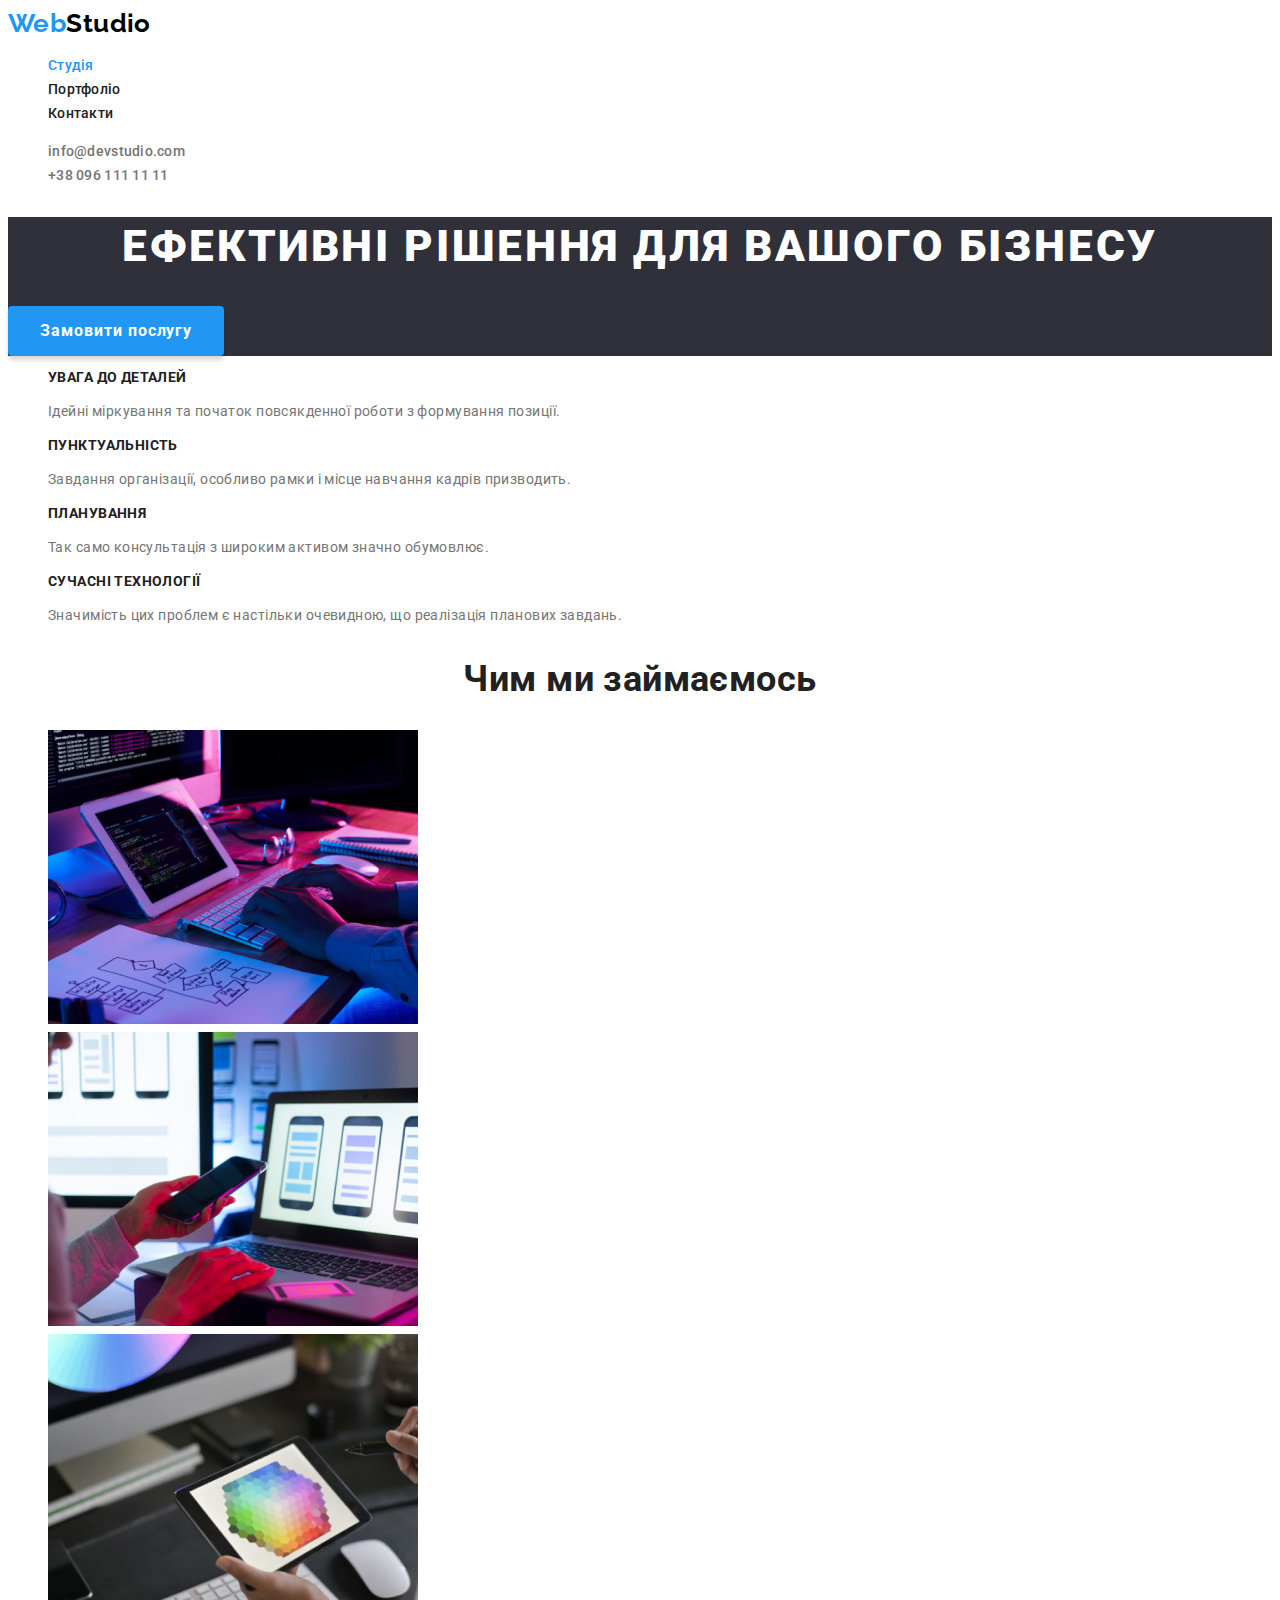
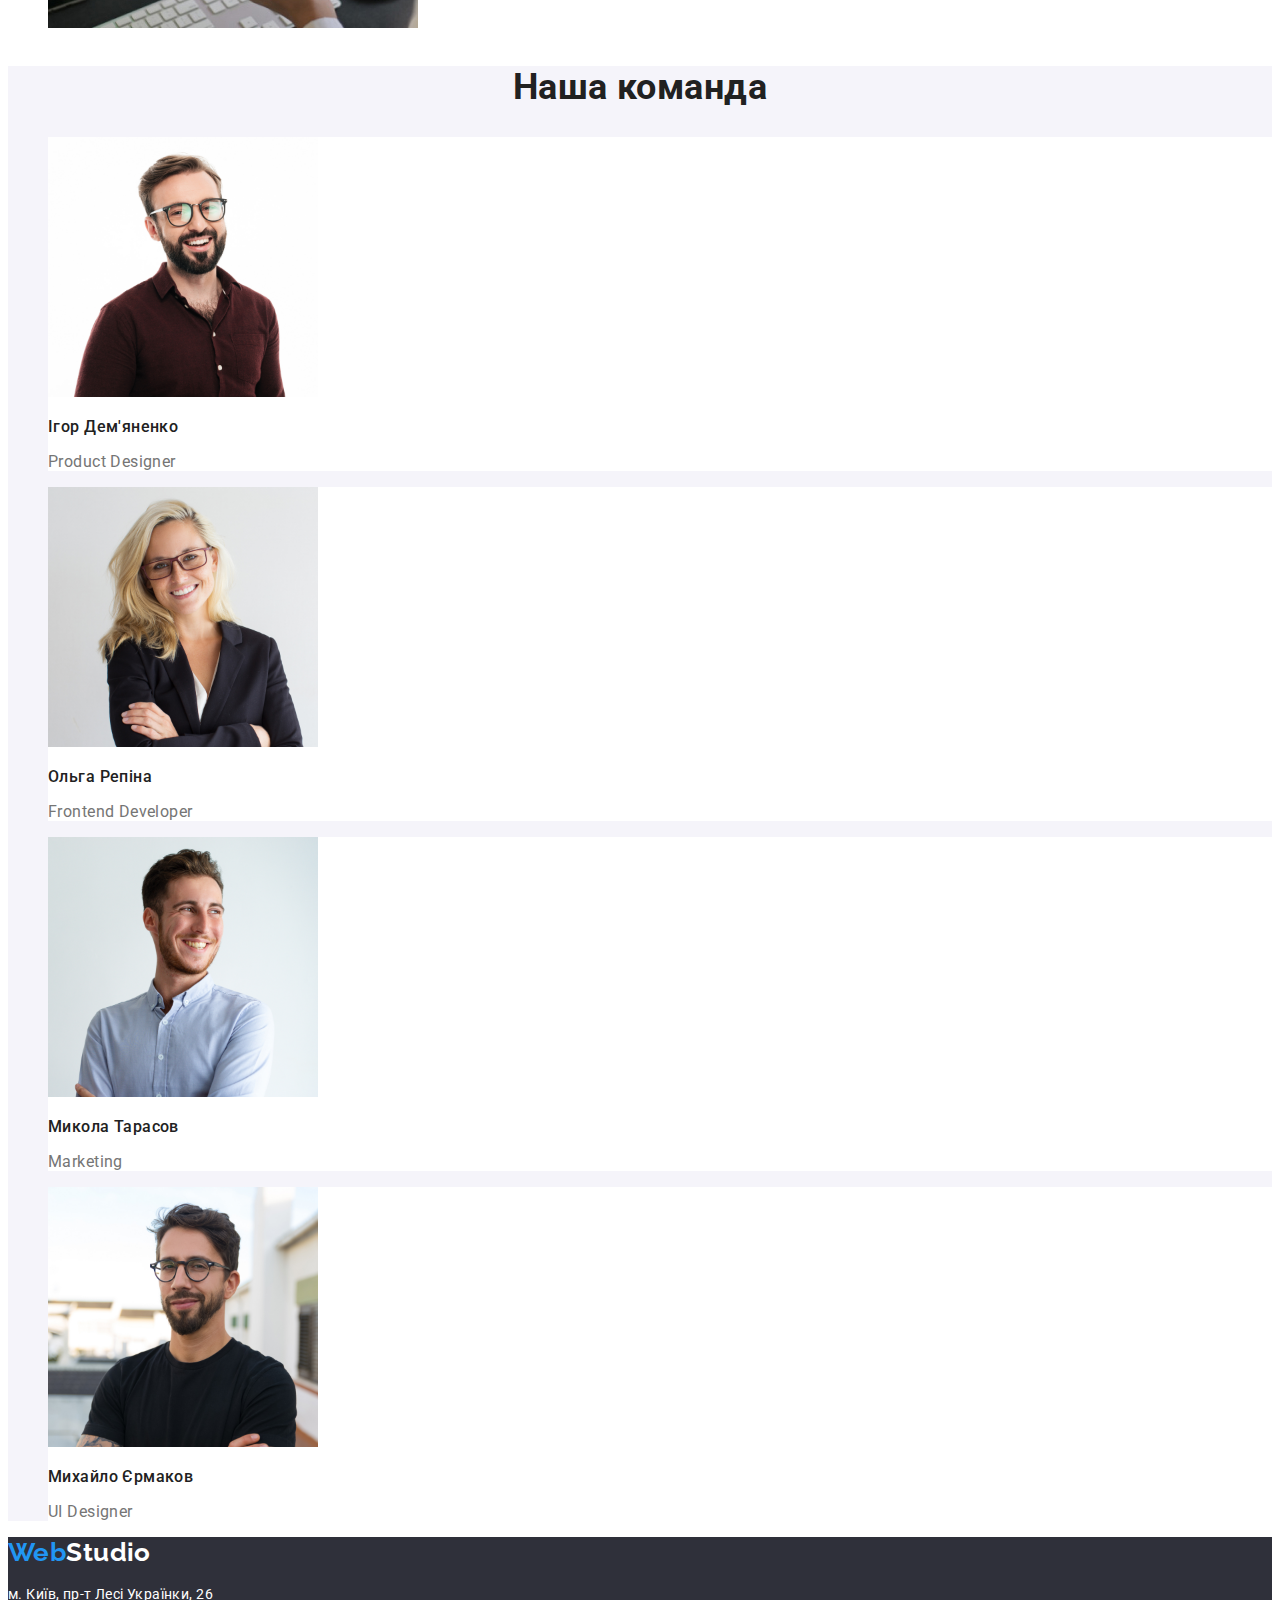
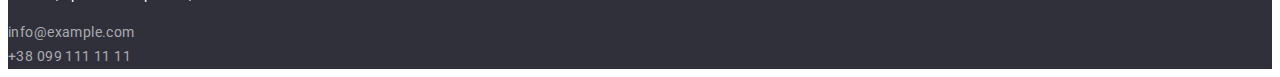
<file: index.html>
<!DOCTYPE html>
<html lang="uk">
  <head>
    <meta charset="UTF-8" />
    <meta http-equiv="X-UA-Compatible" content="IE=edge" />
    <meta name="viewport" content="width=device-width, initial-scale=1.0" />
    <link rel="preconnect" href="https://fonts.googleapis.com" />
    <link rel="preconnect" href="https://fonts.gstatic.com" crossorigin />
    <link
      href="https://fonts.googleapis.com/css2?family=Raleway:wght@700&family=Roboto:wght@400;500;700;900&display=swap"
      rel="stylesheet"
    />
    <link rel="stylesheet" href="./css/styles.css" />
    <title>Web Studio Marchuk</title>
  </head>
  <body>
    <header class="header">
      <nav class="navigation">
        <a href="./index.html" lang="en" class="logo">Web<span class="header-logo">Studio</span></a>
        <ul class="remove-pointer">
          <li>
            <a href="./index.html" class="header-link current">Студія</a>
          </li>
          <li>
            <a href="./portfolio.html" class="navigation-link header-link">Портфоліо</a>
          </li>
          <li>
            <a href="" class="navigation-link header-link">Контакти</a>
          </li>
        </ul>
      </nav>
      <ul class="remove-pointer">
        <li>
          <a href="mailto:info@devstudio.com" class="company-info header-link"
            >info@devstudio.com</a
          >
        </li>
        <li><a href="tel:+380961111111" class="company-info header-link">+38 096 111 11 11</a></li>
      </ul>
    </header>
    <main>
      <section class="hero">
        <h1 class="hero-title">ЕФЕКТИВНІ РІШЕННЯ ДЛЯ ВАШОГО БІЗНЕСУ</h1>
        <button type="button" class="hero-button">Замовити послугу</button>
      </section>
      <section class="advantages">
        <h2 class="advantages-header">Наші переваги</h2>
        <ul class="remove-pointer">
          <li>
            <h3 class="advantages-title">Увага до деталей</h3>
            <p>Ідейні міркування та початок повсякденної роботи з формування позиції.</p>
          </li>
          <li>
            <h3 class="advantages-title">Пунктуальність</h3>
            <p>Завдання організації, особливо рамки і місце навчання кадрів призводить.</p>
          </li>
          <li>
            <h3 class="advantages-title">Планування</h3>
            <p>Так само консультація з широким активом значно обумовлює.</p>
          </li>
          <li>
            <h3 class="advantages-title">Сучасні технології</h3>
            <p>Значимість цих проблем є настільки очевидною, що реалізація планових завдань.</p>
          </li>
        </ul>
      </section>
      <section class="whatwedo">
        <h2 class="whatwedo-title">Чим ми займаємось</h2>
        <ul class="remove-pointer">
          <li>
            <img src="./img/whatwedo1.jpg" alt="Написання коду" width="370" />
          </li>
          <li>
            <img src="./img/whatwedo2.jpg" alt="Адаптація під пристрої" width="370" />
          </li>
          <li>
            <img src="./img/whatwedo3.jpg" alt="Дизайн кольорів" width="370" />
          </li>
        </ul>
      </section>
      <section class="ourteam">
        <h2 class="ourteam-title">Наша команда</h2>
        <ul class="remove-pointer ourteam-list">
          <li class="ourteam-item">
            <img src="./img/ihor.jpg" alt="Ігор Дем'яненко" width="270" />
            <h3 class="ourteam-name">Ігор Дем'яненко</h3>
            <p>Product Designer</p>
          </li>
          <li class="ourteam-item">
            <img src="./img/olha.jpg" alt="Ольга Репіна" width="270" />
            <h3 class="ourteam-name">Ольга Репіна</h3>
            <p>Frontend Developer</p>
          </li>
          <li class="ourteam-item">
            <img src="./img/mykola.jpg" alt="Микола Тарасов" width="270" />
            <h3 class="ourteam-name">Микола Тарасов</h3>
            <p>Marketing</p>
          </li>
          <li class="ourteam-item">
            <img src="./img/mykhailo.jpg" alt="Михайло Єрмаков" width="270" />
            <h3 class="ourteam-name">Михайло Єрмаков</h3>
            <p>UI Designer</p>
          </li>
        </ul>
      </section>
    </main>
    <footer class="footer">
      <a href="./index.html" lang="en" class="logo">Web<span class="footer-logo">Studio</span></a>
      <address class="address">
        <p>м. Київ, пр-т Лесі Українки, 26</p>
        <a href="mailto:info@example.com" class="address-info">info@example.com</a><br />
        <a href="tel:+380991111111" class="address-info">+38 099 111 11 11</a>
      </address>
    </footer>
  </body>
</html>
</file>
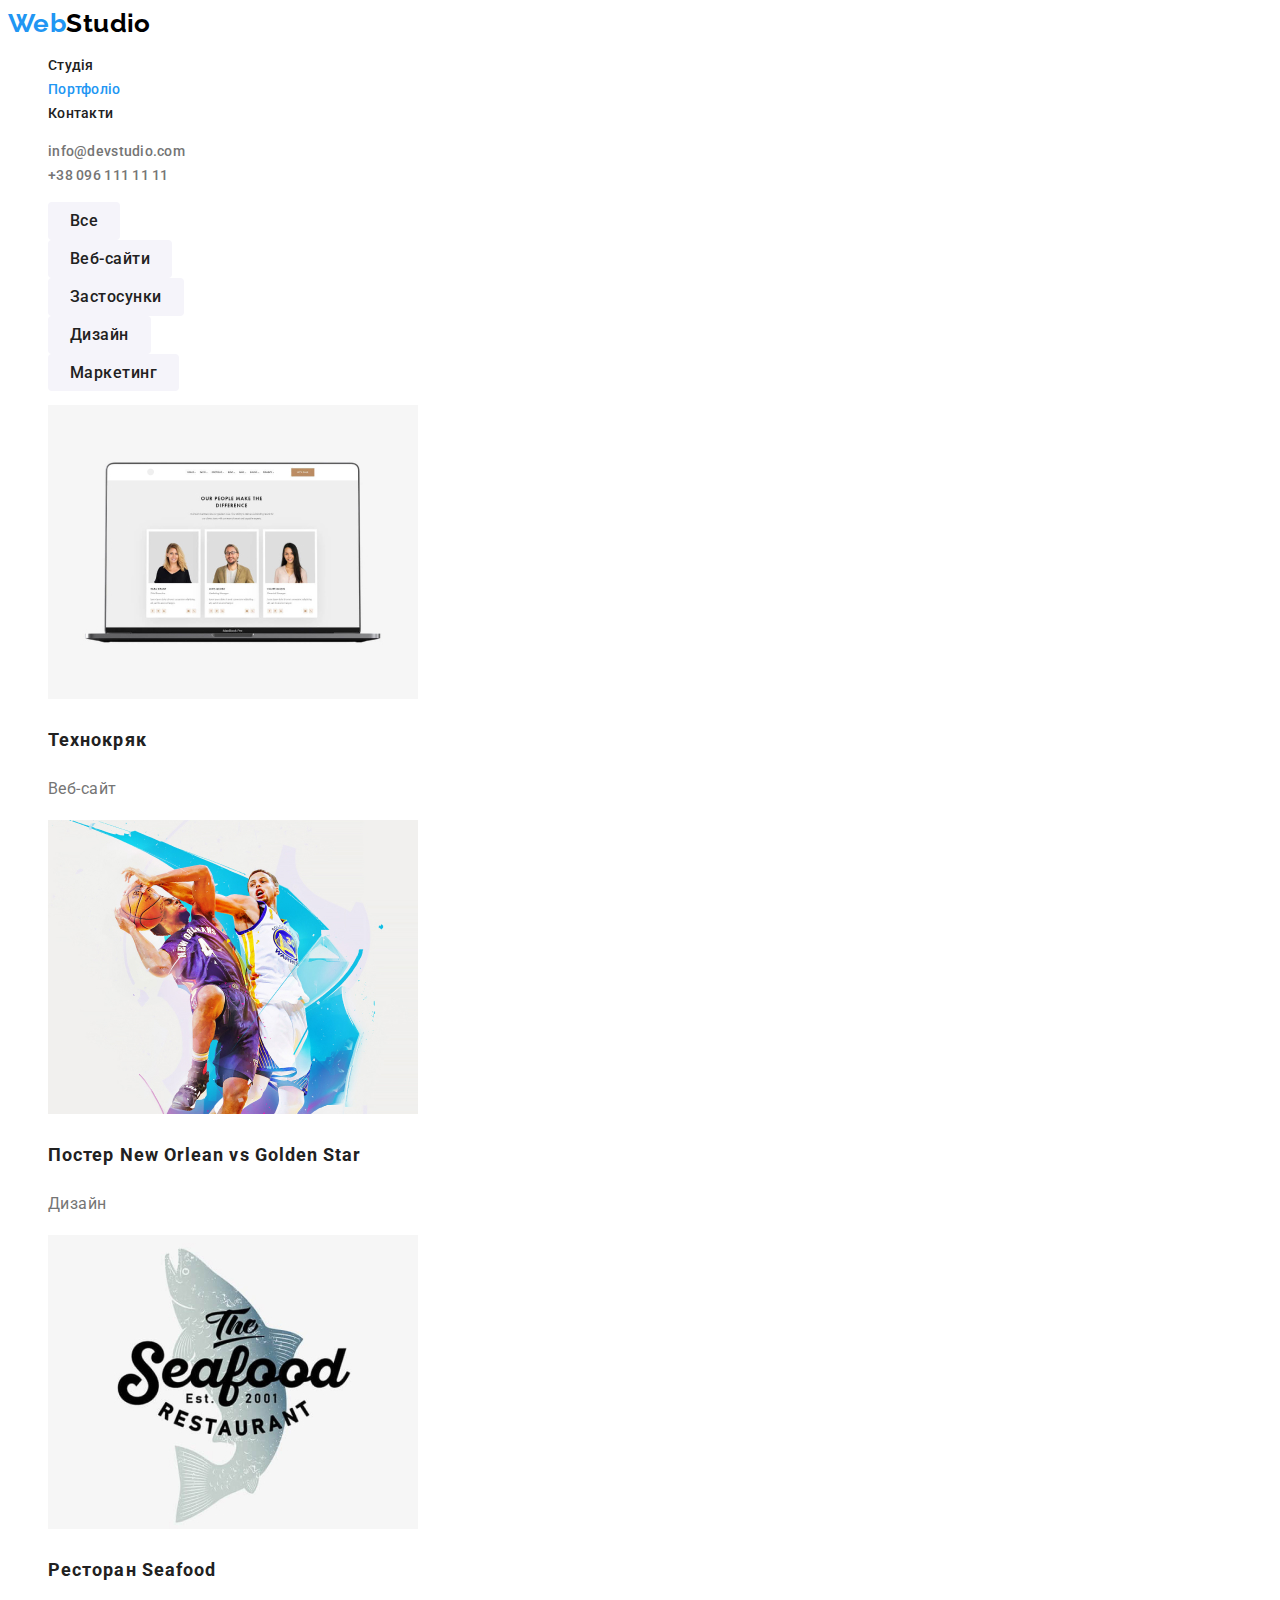
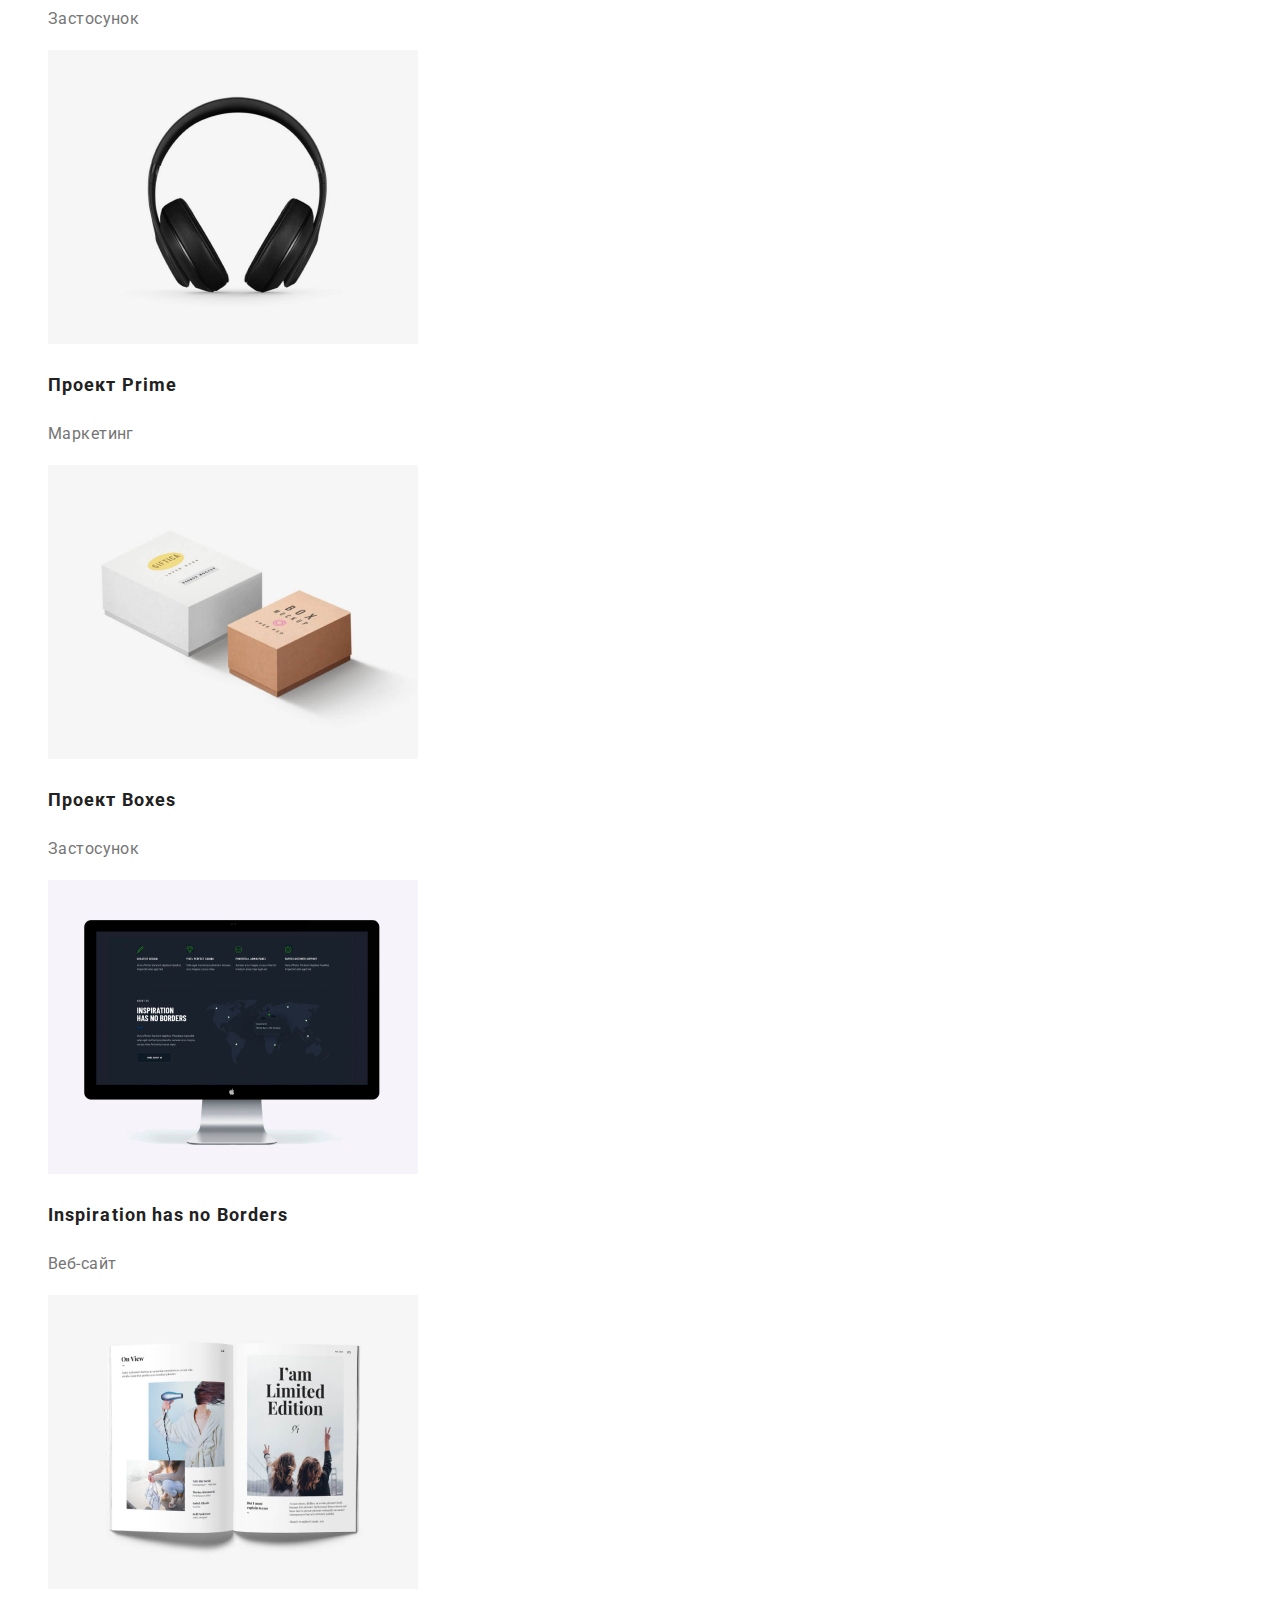
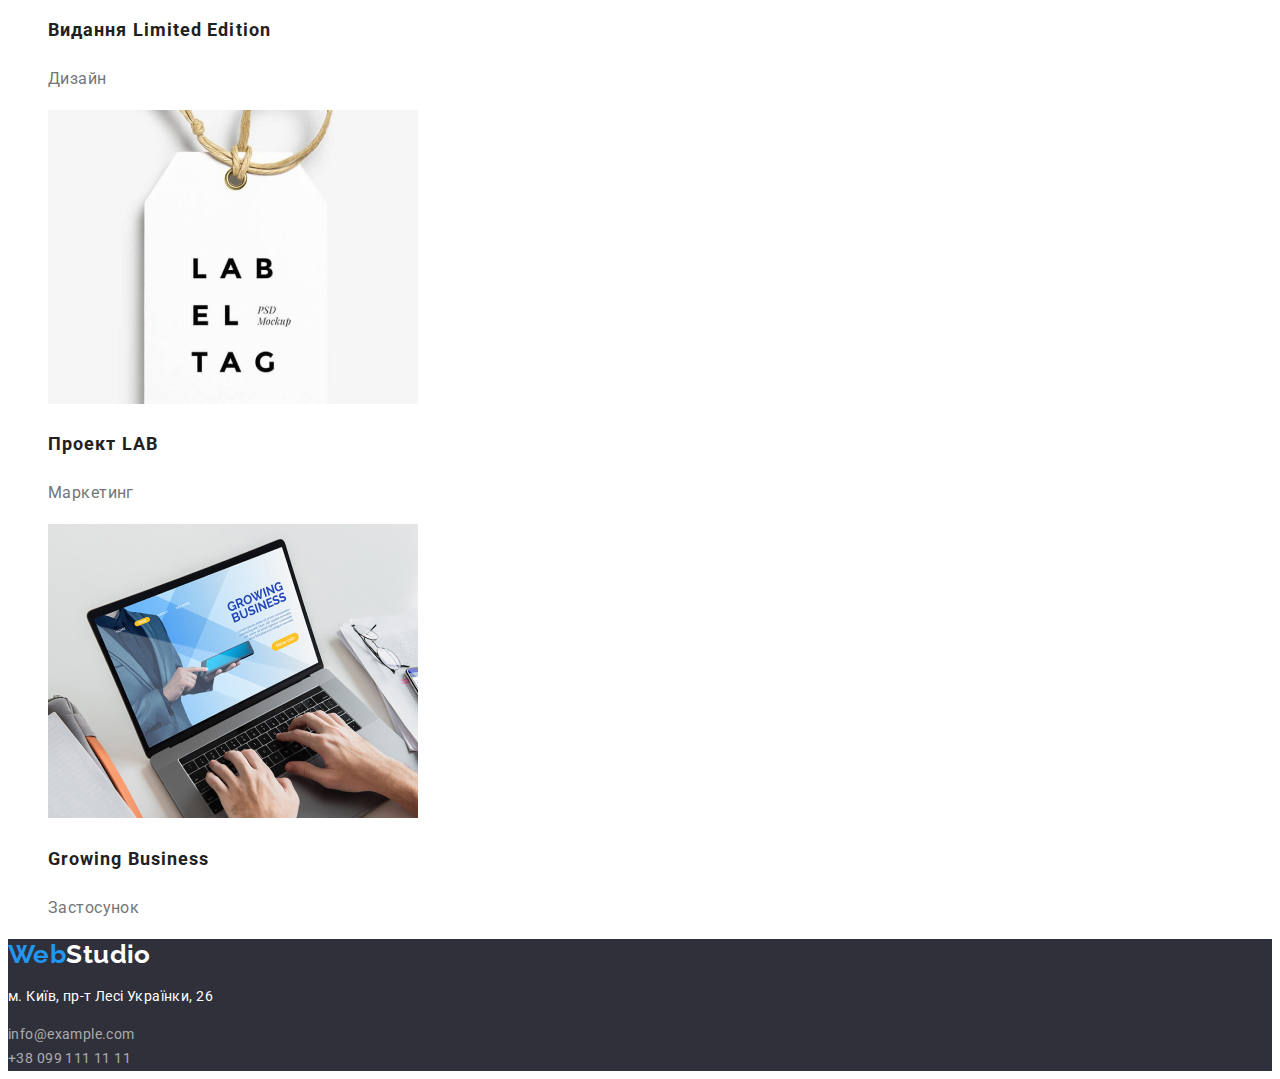
<file: portfolio.html>
<!DOCTYPE html>
<html lang="uk">
  <head>
    <meta charset="UTF-8" />
    <meta http-equiv="X-UA-Compatible" content="IE=edge" />
    <meta name="viewport" content="width=device-width, initial-scale=1.0" />
    <link rel="preconnect" href="https://fonts.googleapis.com" />
    <link rel="preconnect" href="https://fonts.gstatic.com" crossorigin />
    <link
      href="https://fonts.googleapis.com/css2?family=Raleway:wght@700&family=Roboto:wght@400;500;700;900&display=swap"
      rel="stylesheet"
    />
    <link rel="stylesheet" href="./css/styles.css" />
    <title>Портфоліо</title>
  </head>
  <body>
    <header class="header">
      <nav class="navigation">
        <a href="./index.html" lang="en" class="logo">Web<span class="header-logo">Studio</span></a>
        <ul class="remove-pointer">
          <li>
            <a href="./index.html" class="navigation-link header-link">Студія</a>
          </li>
          <li>
            <a href="./portfolio.html" class="header-link current">Портфоліо</a>
          </li>
          <li>
            <a href="" class="navigation-link header-link">Контакти</a>
          </li>
        </ul>
      </nav>
      <ul class="remove-pointer">
        <li>
          <a href="mailto:info@devstudio.com" class="company-info header-link"
            >info@devstudio.com</a
          >
        </li>
        <li><a href="tel:+380961111111" class="company-info header-link">+38 096 111 11 11</a></li>
      </ul>
    </header>
    <main>
      <section class="example">
        <h1 class="example-header">Приклади робіт</h1>
        <ul class="remove-pointer">
          <li><button type="button" class="example-button">Все</button></li>
          <li><button type="button" class="example-button">Веб-сайти</button></li>
          <li><button type="button" class="example-button">Застосунки</button></li>
          <li><button type="button" class="example-button">Дизайн</button></li>
          <li><button type="button" class="example-button">Маркетинг</button></li>
        </ul>
        <ul class="remove-pointer">
          <li class="example-item">
            <a href="" class="example-block">
              <img src="./img/technocrack.jpg" alt="Веб-сайт Технокряк" width="370" />
              <h2 class="example-name">Технокряк</h2>
              <p class="example-type">Веб-сайт</p>
            </a>
          </li>
          <li class="example-item">
            <a href="" class="example-block">
              <img src="./img/neworleanvsgoldenstar.jpg" alt="Постер" width="370" />
              <h2 class="example-name">Постер New Orlean vs Golden Star</h2>
              <p class="example-type">Дизайн</p>
            </a>
          </li>
          <li class="example-item">
            <a href="" class="example-block">
              <img src="./img/seafood.jpg" alt="Ресторан" width="370" />
              <h2 class="example-name">Ресторан Seafood</h2>
              <p class="example-type">Застосунок</p>
            </a>
          </li>
          <li class="example-item">
            <a href="" class="example-block">
              <img src="./img/primeproj.jpg" alt="Проект Прайм" width="370" />
              <h2 class="example-name">Проект Prime</h2>
              <p class="example-type">Маркетинг</p>
            </a>
          </li>
          <li class="example-item">
            <a href="" class="example-block">
              <img src="./img/boxproj.jpg" alt="Проект Боксес" width="370" />
              <h2 class="example-name">Проект Boxes</h2>
              <p class="example-type">Застосунок</p>
            </a>
          </li>
          <li class="example-item">
            <a href="" class="example-block">
              <img src="./img/inspirationhasnoborders.jpg" alt="Веб-сайт" width="370" />
              <h2 class="example-name">Inspiration has no Borders</h2>
              <p class="example-type">Веб-сайт</p>
            </a>
          </li>
          <li class="example-item">
            <a href="" class="example-block">
              <img src="./img/limitededition.jpg" alt="Видання" width="370" />
              <h2 class="example-name">Видання Limited Edition</h2>
              <p class="example-type">Дизайн</p>
            </a>
          </li>
          <li class="example-item">
            <a href="" class="example-block">
              <img src="./img/labproj.jpg" alt="Проект Лаб" width="370" />
              <h2 class="example-name">Проект LAB</h2>
              <p class="example-type">Маркетинг</p>
            </a>
          </li>
          <li class="example-item">
            <a href="" class="example-block">
              <img src="./img/growingbusiness.jpg" alt="Застосунок для бізнесу" width="370" />
              <h2 class="example-name">Growing Business</h2>
              <p class="example-type">Застосунок</p>
            </a>
          </li>
        </ul>
      </section>
    </main>
    <footer class="footer">
      <a href="./index.html" lang="en" class="logo">Web<span class="footer-logo">Studio</span></a>
      <address class="address">
        <p>м. Київ, пр-т Лесі Українки, 26</p>
        <a href="mailto:info@example.com" class="address-info">info@example.com</a><br />
        <a href="tel:+380991111111" class="address-info">+38 099 111 11 11</a>
      </address>
    </footer>
  </body>
</html>
</file>
<file: css/styles.css>
:root {
  --primary-text-color: #757575;
  --title-text-color: #212121;
  --accent-color: #2196f3;
  --accent-hero-color: #188ce8;
  --background-primary-color: #ffffff;
  --background-secondary-color: #2f303a;
  --background-body-color: #e5e5e5;
  --background-example-color: #eeeeee;
  --background-ourteam-color: #f5f4fa;
  --header-logo-color: #000000;
  --address-info-color: rgba(255, 255, 255, 0.6);
}

body {
  font-family: 'Roboto', sans-serif;
  font-size: 14px;
  line-height: 1.71;
  letter-spacing: 0.03em;
  color: var(--primary-text-color);
}

/* Header */

.header {
  background-color: var(--background-primary-color);
}

.logo {
  font-family: 'Raleway', sans-serif;
  font-weight: 700;
  font-size: 26px;
  line-height: 1.19;
  color: var(--accent-color);
  text-decoration: none;
}

.header-logo {
  color: var(--header-logo-color);
}

.remove-pointer {
  list-style-type: none;
}

.current {
  color: var(--accent-color);
}

.header-link {
  font-weight: 500;
  line-height: 1.14;
  letter-spacing: 0.02em;
  text-decoration: none;
}

.navigation-link {
  color: var(--title-text-color);
}
.company-info {
  color: inherit;
}

.header-link:hover,
.header-link:focus {
  color: var(--accent-color);
}

/* Footer */

.footer {
  background-color: var(--background-secondary-color);
}

.footer-logo {
  color: var(--background-primary-color);
}

.address {
  font-style: normal;
  color: var(--background-primary-color);
}

.address-info {
  color: var(--address-info-color);
  text-decoration: none;
}

.address-info:hover,
.address-info:focus {
  color: var(--accent-color);
}

/* Студія */

.hero {
  background-color: var(--background-secondary-color);
}

.hero-title {
  font-weight: 900;
  font-size: 44px;
  line-height: 1.36;
  text-align: center;
  letter-spacing: 0.06em;
  text-transform: uppercase;
  color: var(--background-primary-color);
}

.hero-button {
  font-family: inherit;
  font-weight: 700;
  font-size: 16px;
  line-height: 1.875;
  letter-spacing: 0.06em;
  padding: 10px 32px;
  color: var(--background-primary-color);
  background-color: var(--accent-color);
  box-shadow: 0px 4px 4px rgba(0, 0, 0, 0.15);
  border-radius: 4px;
  border-width: 0;
  cursor: pointer;
}

.hero-button:hover,
.hero-button:focus {
  background-color: var(--accent-hero-color);
}

.advantages,
.whatwedo {
  background-color: var(--background-primary-color);
}

.advantages-header {
  display: none;
}

.advantages-title {
  font-weight: 700;
  font-size: inherit;
  line-height: 1.14;
  text-transform: uppercase;
  color: var(--title-text-color);
}

.whatwedo-title,
.ourteam-title {
  font-weight: 700;
  font-size: 36px;
  line-height: 1.17;
  text-align: center;
  color: var(--title-text-color);
}

.ourteam {
  background-color: var(--background-ourteam-color);
}

.ourteam-list {
  font-size: 16px;
  line-height: 1.1875;
}

.ourteam-item {
  background-color: var(--background-primary-color);
}

.ourteam-name {
  font-weight: 500;
  font-size: inherit;
  color: var(--title-text-color);
}

/* Портфоліо */

.example {
  background-color: var(--background-primary-color);
}

.example-header {
  display: none;
}

.example-button {
  font-family: inherit;
  font-weight: 500;
  font-size: 16px;
  line-height: 1.624;
  letter-spacing: 0.03em;
  color: var(--title-text-color);
  padding: 6px 22px;
  background-color: var(--background-ourteam-color);
  border-radius: 4px;
  border-width: 0;
  cursor: pointer;
}

.example-button:hover,
.example-button:focus {
  background: var(--accent-color);
  box-shadow: 0px 3px 1px rgba(0, 0, 0, 0.1), 0px 1px 2px rgba(0, 0, 0, 0.08),
    0px 2px 2px rgba(0, 0, 0, 0.12);
}

.example-block {
  text-decoration: none;
  color: inherit;
}

.example-item {
  border-color: var(--background-example-color);
}

.example-name {
  font-weight: 700;
  font-size: 18px;
  line-height: 2;
  letter-spacing: 0.06em;
  color: var(--title-text-color);
}

.example-type {
  font-size: 16px;
  line-height: 1.875;
}
</file>
